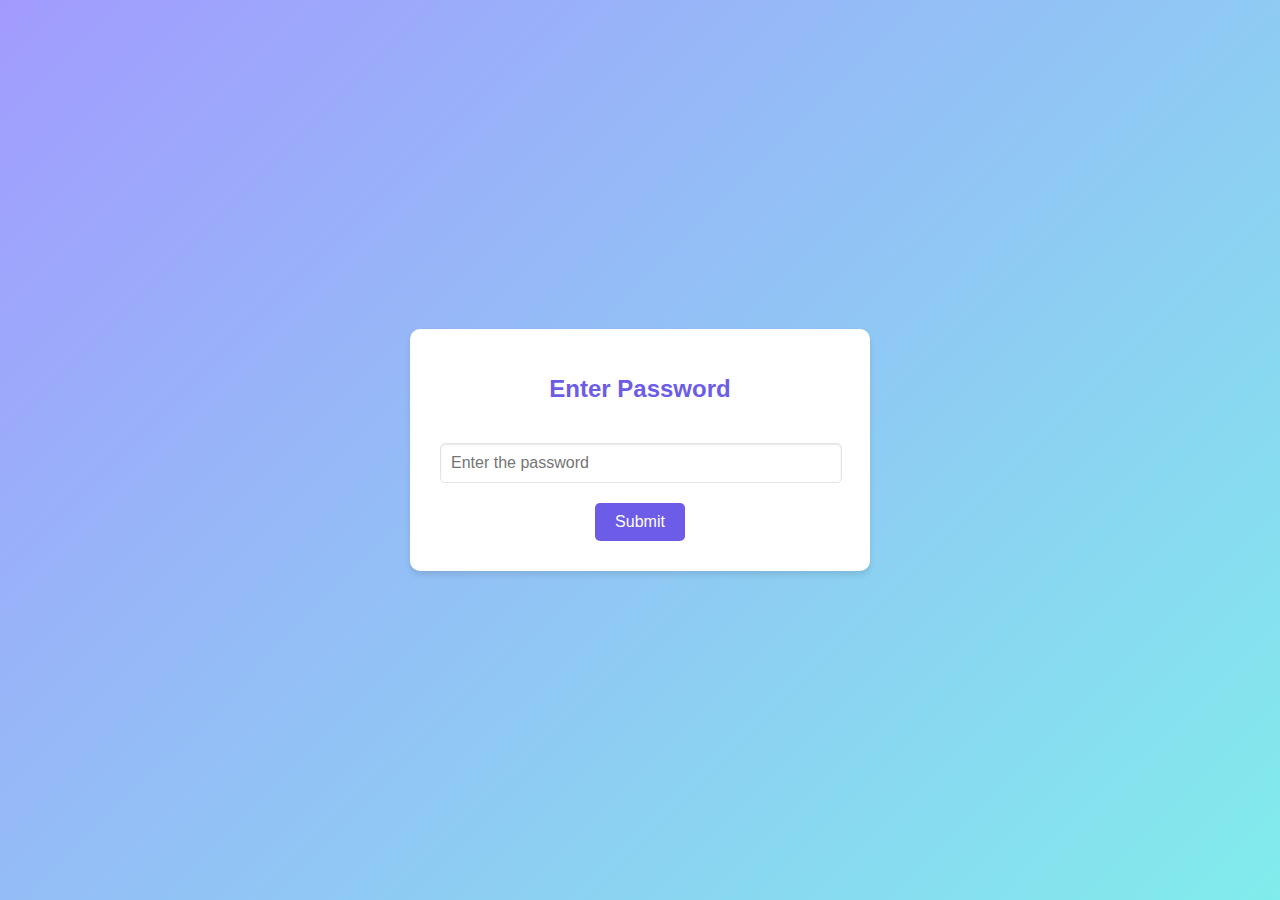
<file: index.html>
<!DOCTYPE html>
<html lang="en">
<head>
  <meta charset="UTF-8">
  <meta name="viewport" content="width=device-width, initial-scale=1.0">
  <title>Protected Page</title>
  <style>
    body {
      font-family: Arial, sans-serif;
      background: linear-gradient(135deg, #a29bfe, #81ecec);
      display: flex;
      justify-content: center;
      align-items: center;
      height: 100vh;
      margin: 0;
      color: #2d3436;
    }

    .container {
      background: #ffffff;
      border-radius: 10px;
      box-shadow: 0 4px 6px rgba(0, 0, 0, 0.1);
      padding: 30px;
      width: 100%;
      max-width: 400px;
      text-align: center;
    }

    h1 {
      font-size: 24px;
      margin-bottom: 20px;
      color: #6c5ce7;
    }

    input[type="password"] {
      width: calc(100% - 20px);
      padding: 10px;
      margin: 20px 0;
      border: 1px solid #dfe6e9;
      border-radius: 5px;
      font-size: 16px;
      box-shadow: inset 0 1px 2px rgba(0, 0, 0, 0.1);
    }

    button {
      background: #6c5ce7;
      color: #ffffff;
      border: none;
      padding: 10px 20px;
      border-radius: 5px;
      font-size: 16px;
      cursor: pointer;
      transition: background 0.3s ease;
    }

    button:hover {
      background: #81ecec;
    }

    .hidden {
      display: none;
    }

    .wistia-container {
      margin-top: 20px;
    }
  </style>
  <script src="https://fast.wistia.com/player.js" async></script>
  <script src="https://fast.wistia.com/embed/2csj5ee7bf.js" async type="module"></script>
</head>
<body>
  <div class="container">
    <h1>Enter Password</h1>
    <input type="password" id="password" placeholder="Enter the password">
    <button id="submit">Submit</button>
    <div id="content" class="hidden">
      <div class="wistia-container">
        <style>
          wistia-player[media-id='2csj5ee7bf']:not(:defined) { 
            background: center / contain no-repeat url('https://fast.wistia.com/embed/medias/2csj5ee7bf/swatch'); 
            display: block; 
            filter: blur(5px); 
            padding-top:75.0%; 
          }
        </style>
        <wistia-player media-id="2csj5ee7bf"></wistia-player>
      </div>
    </div>
  </div>

  <script>
    document.getElementById('submit').addEventListener('click', function() {
      const password = document.getElementById('password').value;
      const content = document.getElementById('content');
      if (password === 'BR3ST24') {
        content.classList.remove('hidden');
      } else {
        alert('Incorrect password. Please try again.');
      }
    });
  </script>
</body>
</html>
</file>
